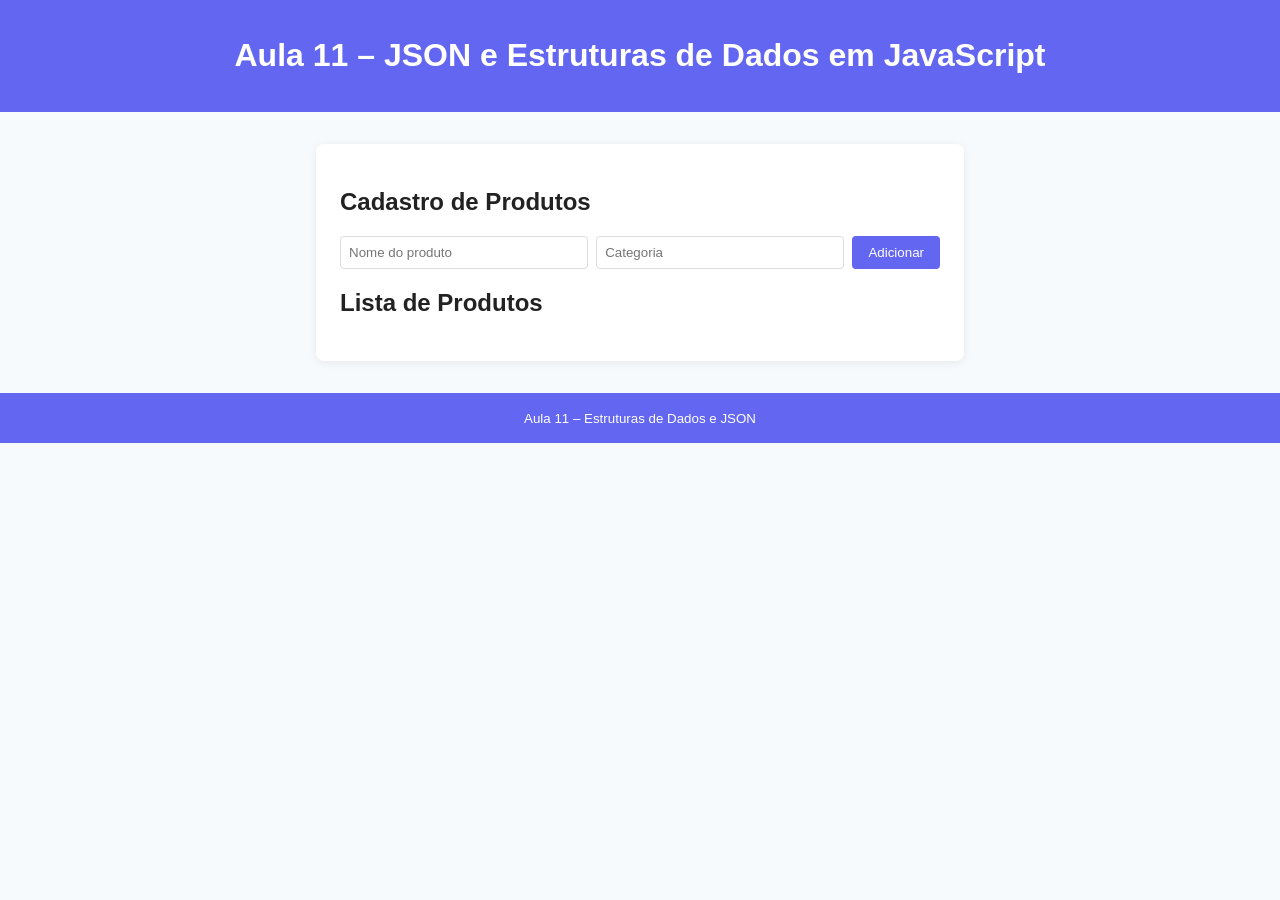
<file: aula-11-json-e-estruturas-em-js/index.html>
<!DOCTYPE html>
<html lang="pt-BR">
<head>
  <meta charset="UTF-8">
  <title>Aula 11 – JSON e Estruturas de Dados em JavaScript</title>
  <link rel="stylesheet" href="style.css">
</head>
<body>
  <header>
    <h1>Aula 11 – JSON e Estruturas de Dados em JavaScript</h1>
  </header>
  <main>
    <!-- Copilot: gerar aqui o formulário de cadastro de produtos -->
    <section id="cadastro">
      <h2>Cadastro de Produtos</h2>
      <form id="produtoForm">
        <input type="text" id="nome" placeholder="Nome do produto" required>
        <input type="text" id="categoria" placeholder="Categoria" required>
        <button type="submit">Adicionar</button>
      </form>
    </section>
    <!-- Copilot: gerar aqui a lista de produtos -->
    <section id="lista">
      <h2>Lista de Produtos</h2>
      <ul id="produtos"></ul>
    </section>
  </main>
  <footer>
    <small>Aula 11 – Estruturas de Dados e JSON</small>
  </footer>
  <script src="script.js"></script>
</body>
</html>
</file>
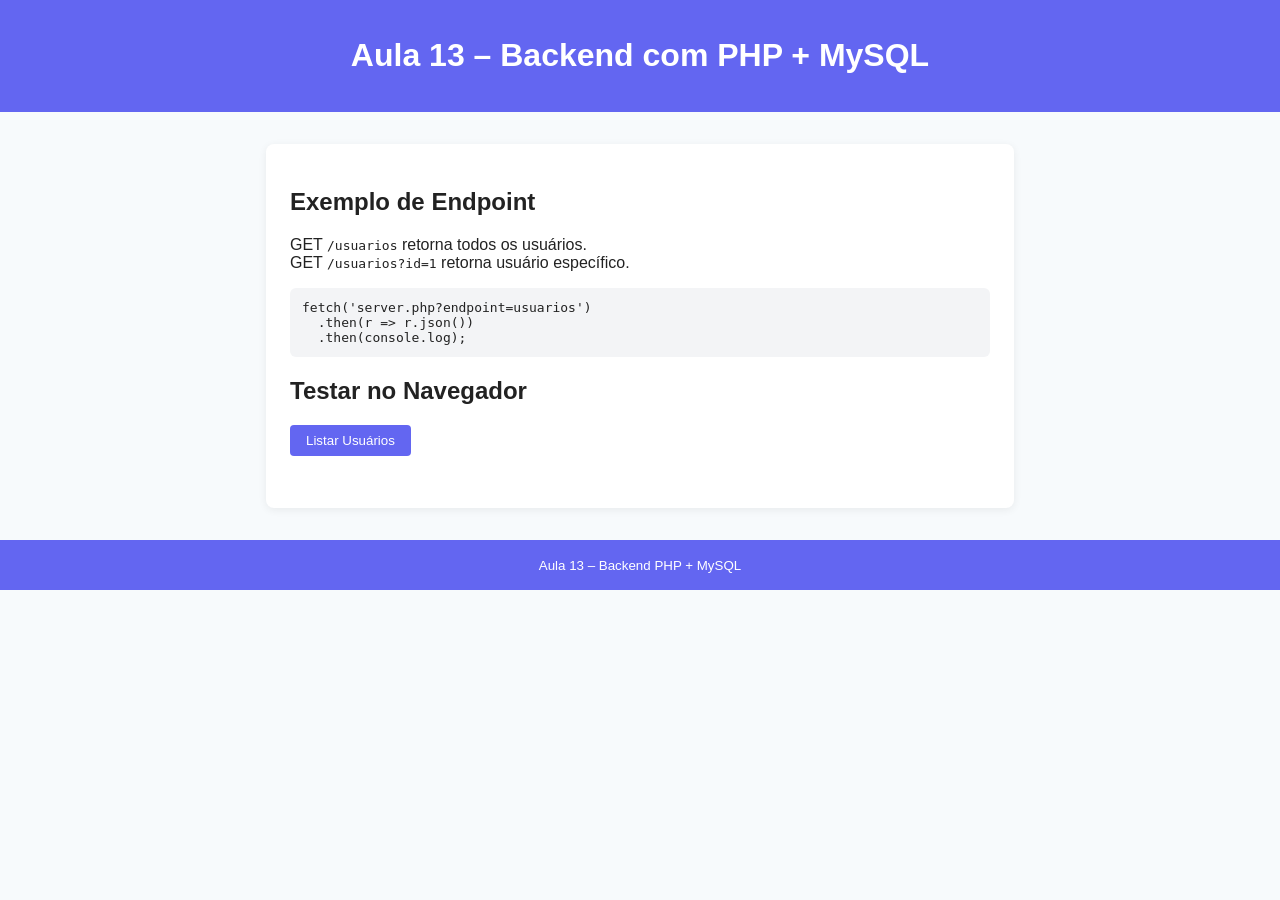
<file: aula-13-backend-php-e-mysql/index.html>
<!DOCTYPE html>
<html lang="pt-BR">
<head>
  <meta charset="UTF-8">
  <title>Aula 13 – Backend com PHP + MySQL</title>
  <link rel="stylesheet" href="style.css">
</head>
<body>
  <header>
    <h1>Aula 13 – Backend com PHP + MySQL</h1>
  </header>
  <main>
    <!-- Copilot: gerar aqui instruções e exemplos de uso do endpoint -->
    <section>
      <h2>Exemplo de Endpoint</h2>
      <p>GET <code>/usuarios</code> retorna todos os usuários.<br>
      GET <code>/usuarios?id=1</code> retorna usuário específico.</p>
      <pre><code>fetch('server.php?endpoint=usuarios')
  .then(r => r.json())
  .then(console.log);</code></pre>
    </section>
    <section>
      <h2>Testar no Navegador</h2>
      <button onclick="testarUsuarios()">Listar Usuários</button>
      <ul id="usuarios"></ul>
    </section>
  </main>
  <footer>
    <small>Aula 13 – Backend PHP + MySQL</small>
  </footer>
  <script src="script.js"></script>
</body>
</html>
</file>
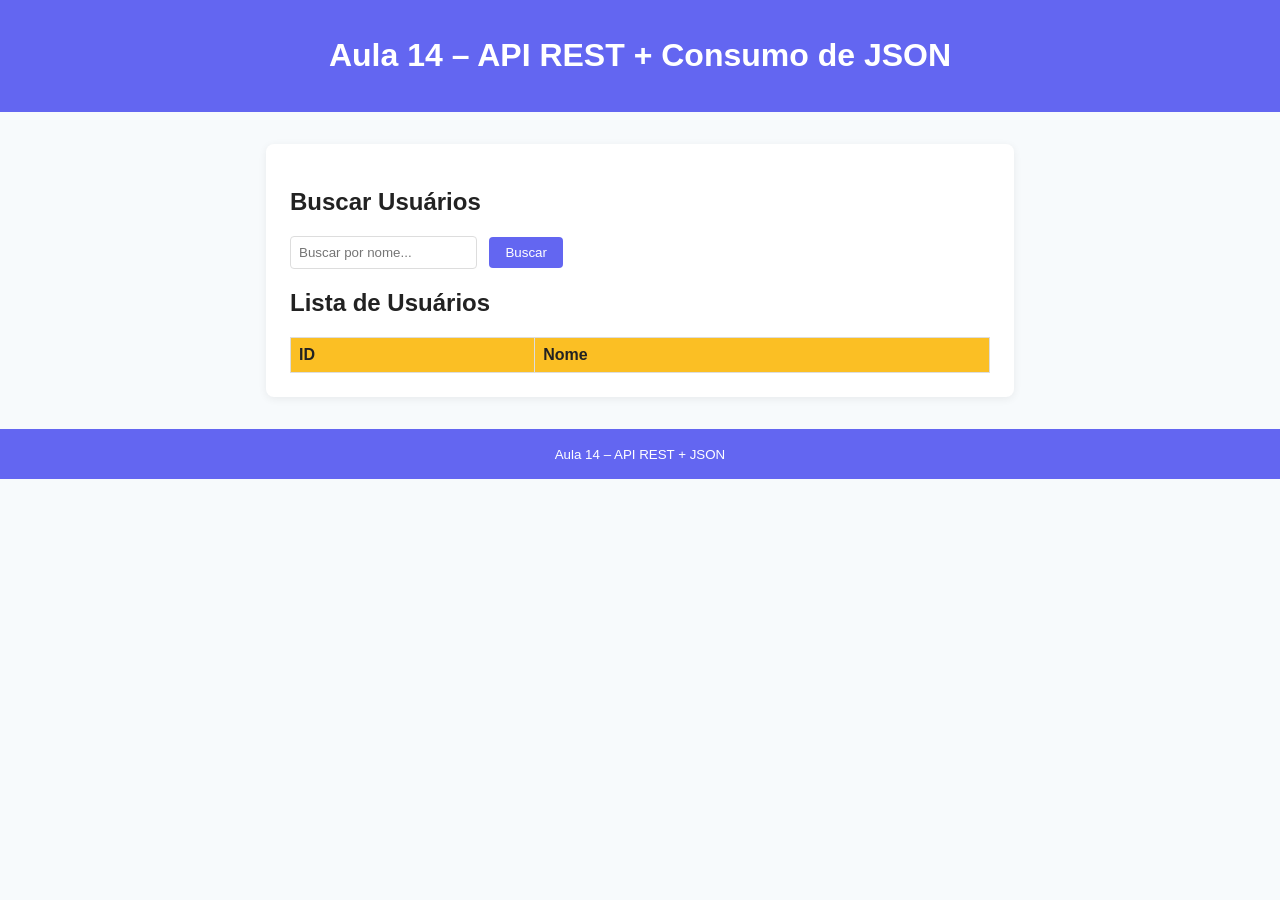
<file: aula-14-api-rest-json/index.html>
<!DOCTYPE html>
<html lang="pt-BR">
<head>
  <meta charset="UTF-8">
  <title>Aula 14 – API REST + Consumo de JSON</title>
  <link rel="stylesheet" href="style.css">
</head>
<body>
  <header>
    <h1>Aula 14 – API REST + Consumo de JSON</h1>
  </header>
  <main>
    <!-- Copilot: gerar aqui o campo de busca e tabela de usuários -->
    <section>
      <h2>Buscar Usuários</h2>
      <input type="text" id="busca" placeholder="Buscar por nome...">
      <button onclick="buscar()">Buscar</button>
    </section>
    <section>
      <h2>Lista de Usuários</h2>
      <table id="tabelaUsuarios">
        <thead><tr><th>ID</th><th>Nome</th></tr></thead>
        <tbody></tbody>
      </table>
    </section>
  </main>
  <footer>
    <small>Aula 14 – API REST + JSON</small>
  </footer>
  <script src="script.js"></script>
</body>
</html>
</file>
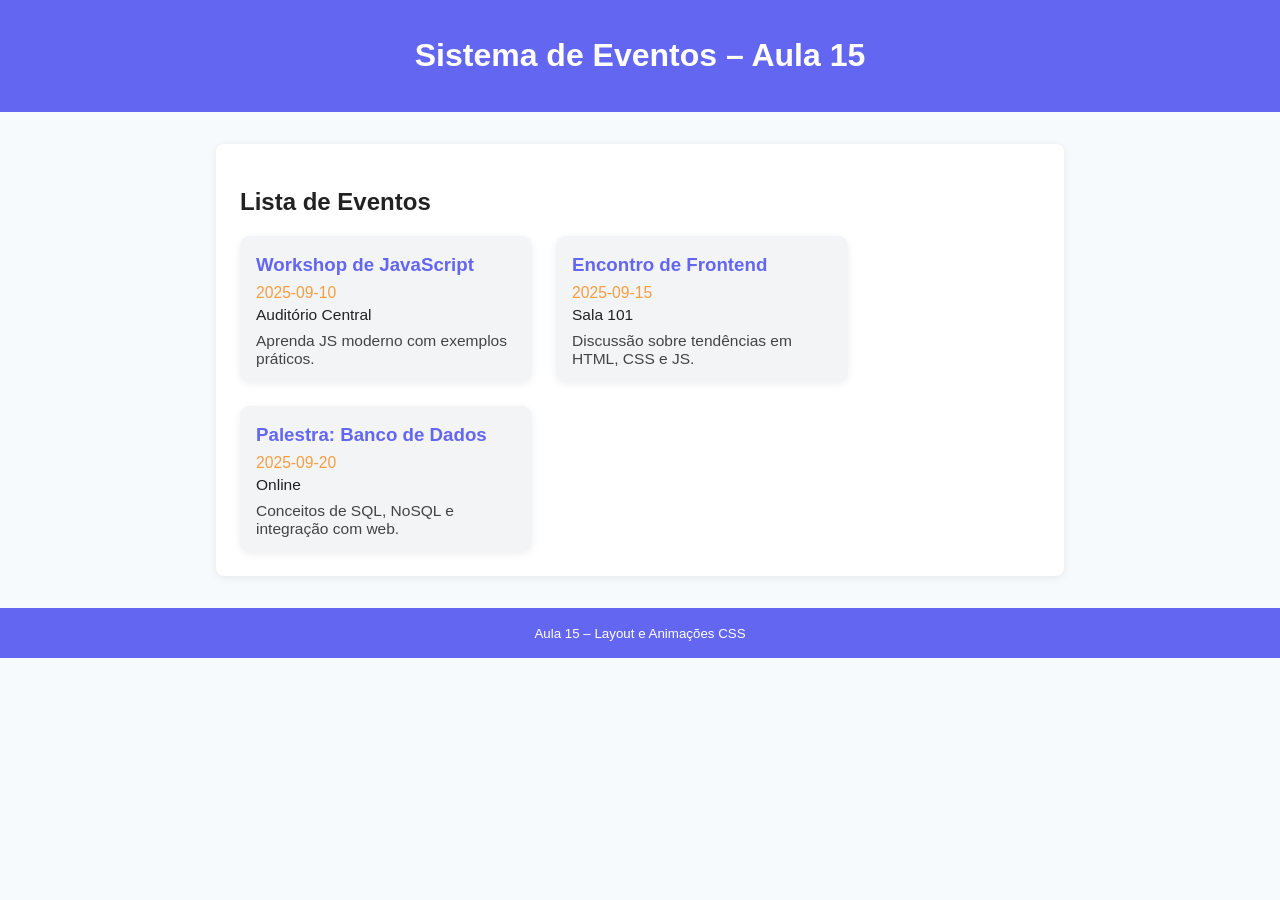
<file: aula-15/index.html>
<!DOCTYPE html>
<html lang="pt-BR">
<head>
  <meta charset="UTF-8">
  <title>Aula 15 – Sistema de Eventos com Animações</title>
  <link rel="stylesheet" href="style.css">
</head>
<body>
  <header>
    <h1>Sistema de Eventos – Aula 15</h1>
  </header>
  <main>
    <section class="eventos">
      <h2>Lista de Eventos</h2>
      <div id="eventos-lista" class="eventos-lista">
        <!-- Eventos inseridos via JS -->
      </div>
    </section>
  </main>
  <footer>
    <small>Aula 15 – Layout e Animações CSS</small>
  </footer>
  <script src="script.js"></script>
</body>
</html>
</file>
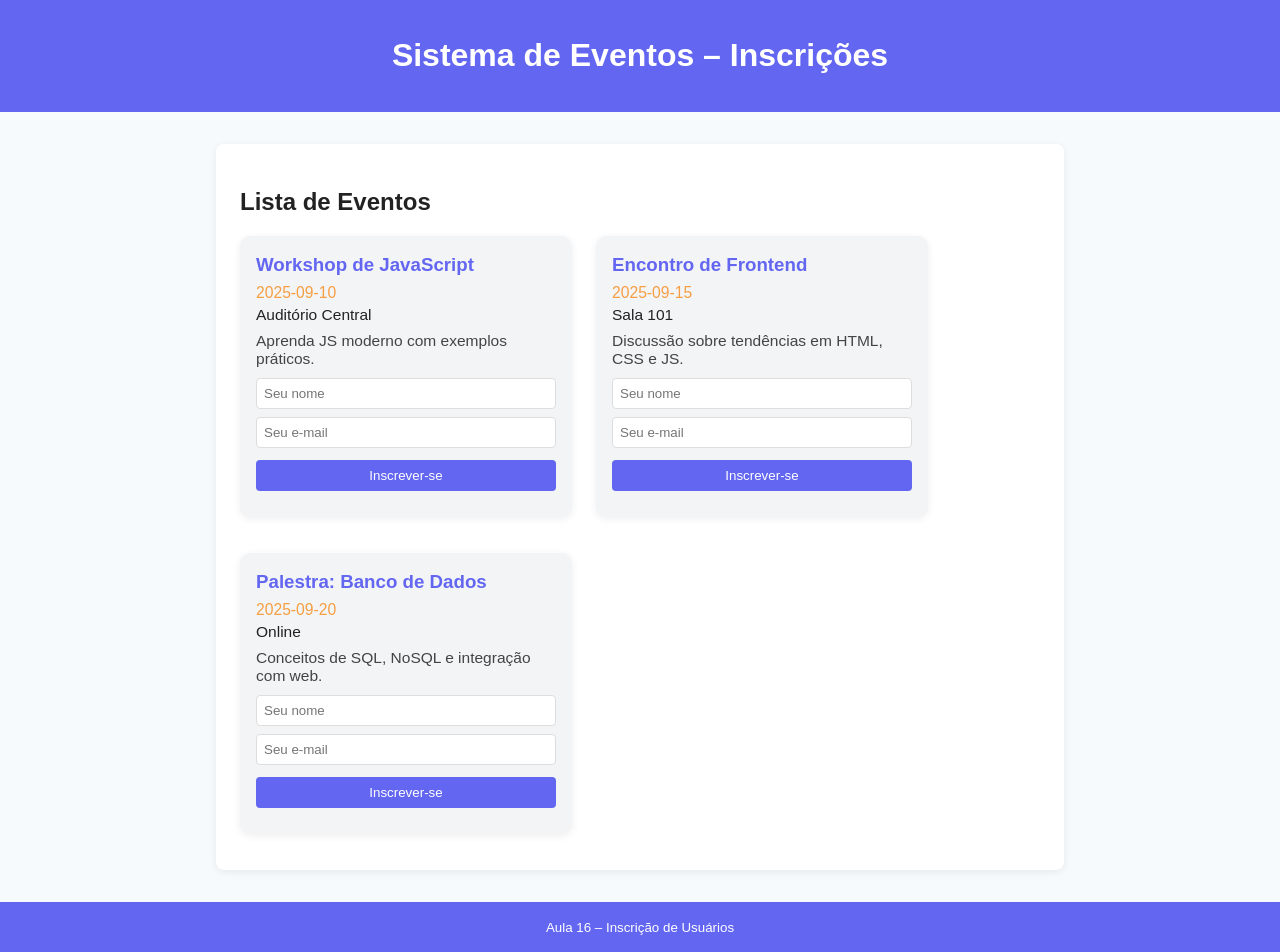
<file: aula-16/index.html>
<!DOCTYPE html>
<html lang="pt-BR">
<head>
  <meta charset="UTF-8">
  <title>Aula 16 – Inscrição em Eventos</title>
  <link rel="stylesheet" href="style.css">
</head>
<body>
  <header>
    <h1>Sistema de Eventos – Inscrições</h1>
  </header>
  <main>
    <section class="eventos">
      <h2>Lista de Eventos</h2>
      <div id="eventos-lista" class="eventos-lista">
        <!-- Eventos e formulários inseridos via JS -->
      </div>
    </section>
  </main>
  <footer>
    <small>Aula 16 – Inscrição de Usuários</small>
  </footer>
  <script src="script.js"></script>
</body>
</html>
</file>
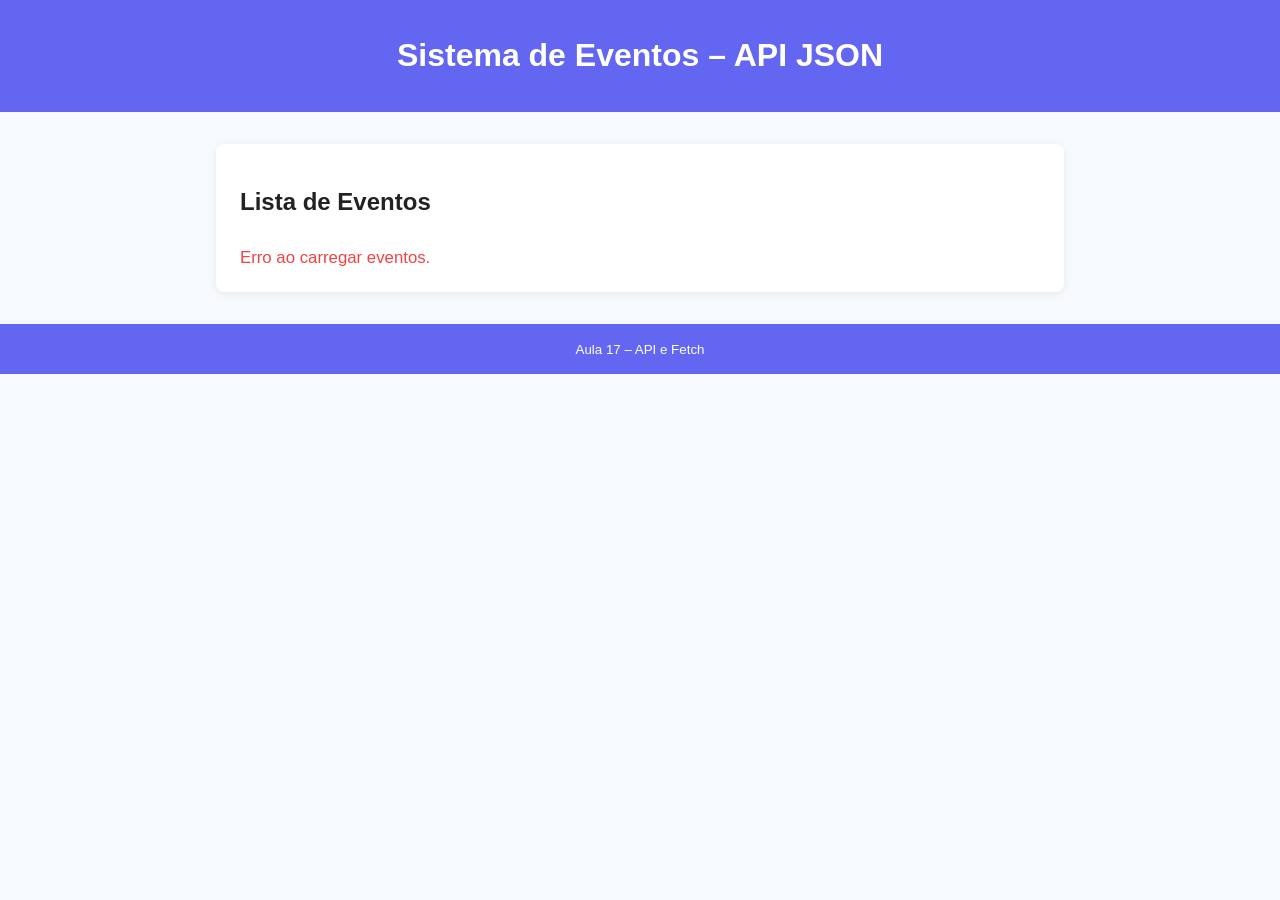
<file: aula-17/index.html>
<!DOCTYPE html>
<html lang="pt-BR">
<head>
  <meta charset="UTF-8">
  <title>Aula 17 – API de Eventos</title>
  <link rel="stylesheet" href="style.css">
</head>
<body>
  <header>
    <h1>Sistema de Eventos – API JSON</h1>
  </header>
  <main>
    <section class="eventos">
      <h2>Lista de Eventos</h2>
      <div id="loader" class="loader" style="display:none"></div>
      <div id="eventos-lista" class="eventos-lista"></div>
      <div id="erro-msg" class="erro-msg"></div>
    </section>
  </main>
  <footer>
    <small>Aula 17 – API e Fetch</small>
  </footer>
  <script src="script.js"></script>
</body>
</html>
</file>
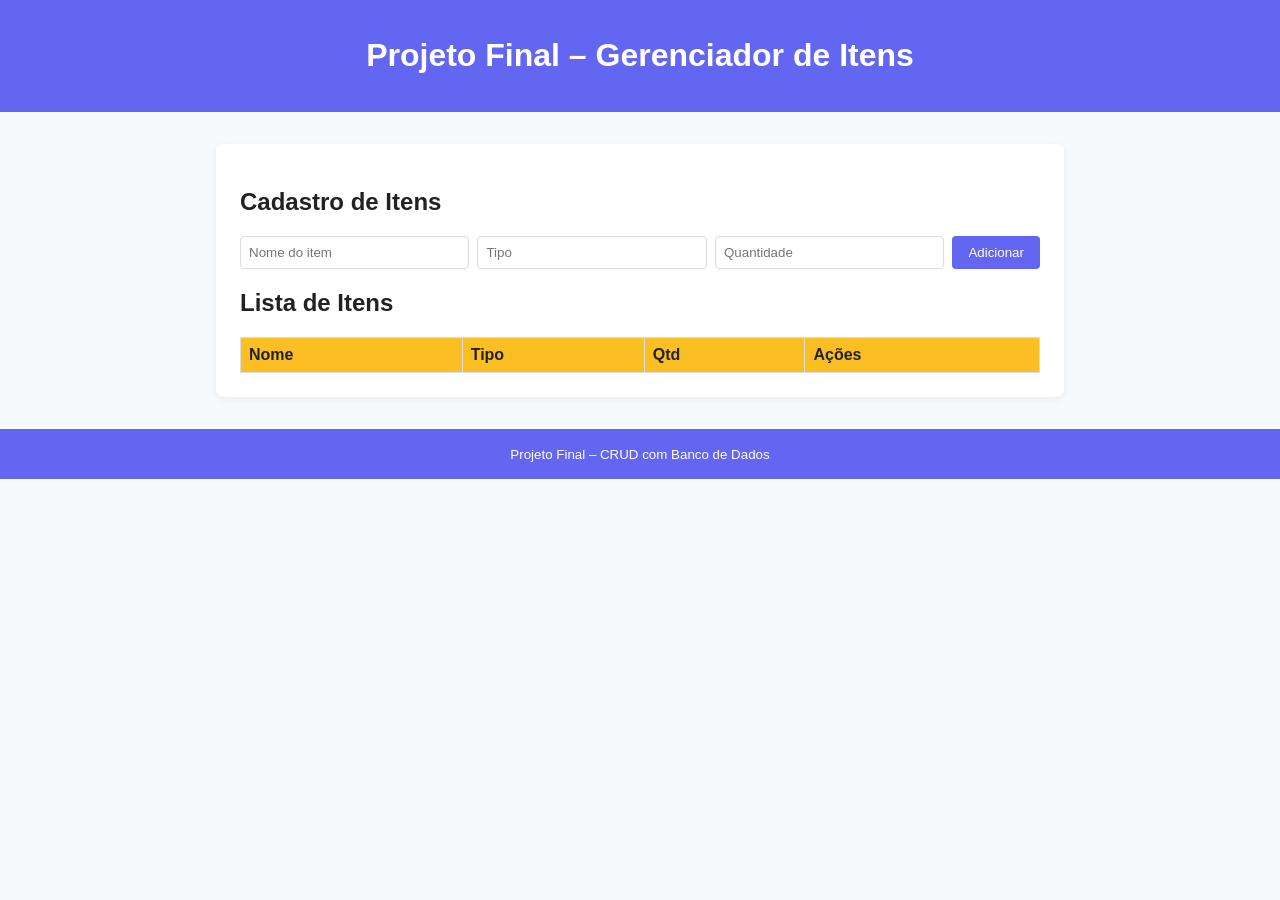
<file: projeto-final-gerenciador-de-itens/index.html>
<!DOCTYPE html>
<html lang="pt-BR">
<head>
  <meta charset="UTF-8">
  <title>Projeto Final – Gerenciador de Itens</title>
  <link rel="stylesheet" href="style.css">
</head>
<body>
  <header>
    <h1>Projeto Final – Gerenciador de Itens</h1>
  </header>
  <main>
    <!-- Copilot: gerar aqui o formulário de cadastro e tabela de itens -->
    <section id="cadastro">
      <h2>Cadastro de Itens</h2>
      <form id="itemForm">
        <input type="text" id="nome" placeholder="Nome do item" required>
        <input type="text" id="tipo" placeholder="Tipo" required>
        <input type="number" id="quantidade" placeholder="Quantidade" required min="1">
        <button type="submit">Adicionar</button>
      </form>
    </section>
    <section id="lista">
      <h2>Lista de Itens</h2>
      <table id="tabelaItens">
        <thead><tr><th>Nome</th><th>Tipo</th><th>Qtd</th><th>Ações</th></tr></thead>
        <tbody></tbody>
      </table>
    </section>
  </main>
  <footer>
    <small>Projeto Final – CRUD com Banco de Dados</small>
  </footer>
  <script src="script.js"></script>
</body>
</html>
</file>
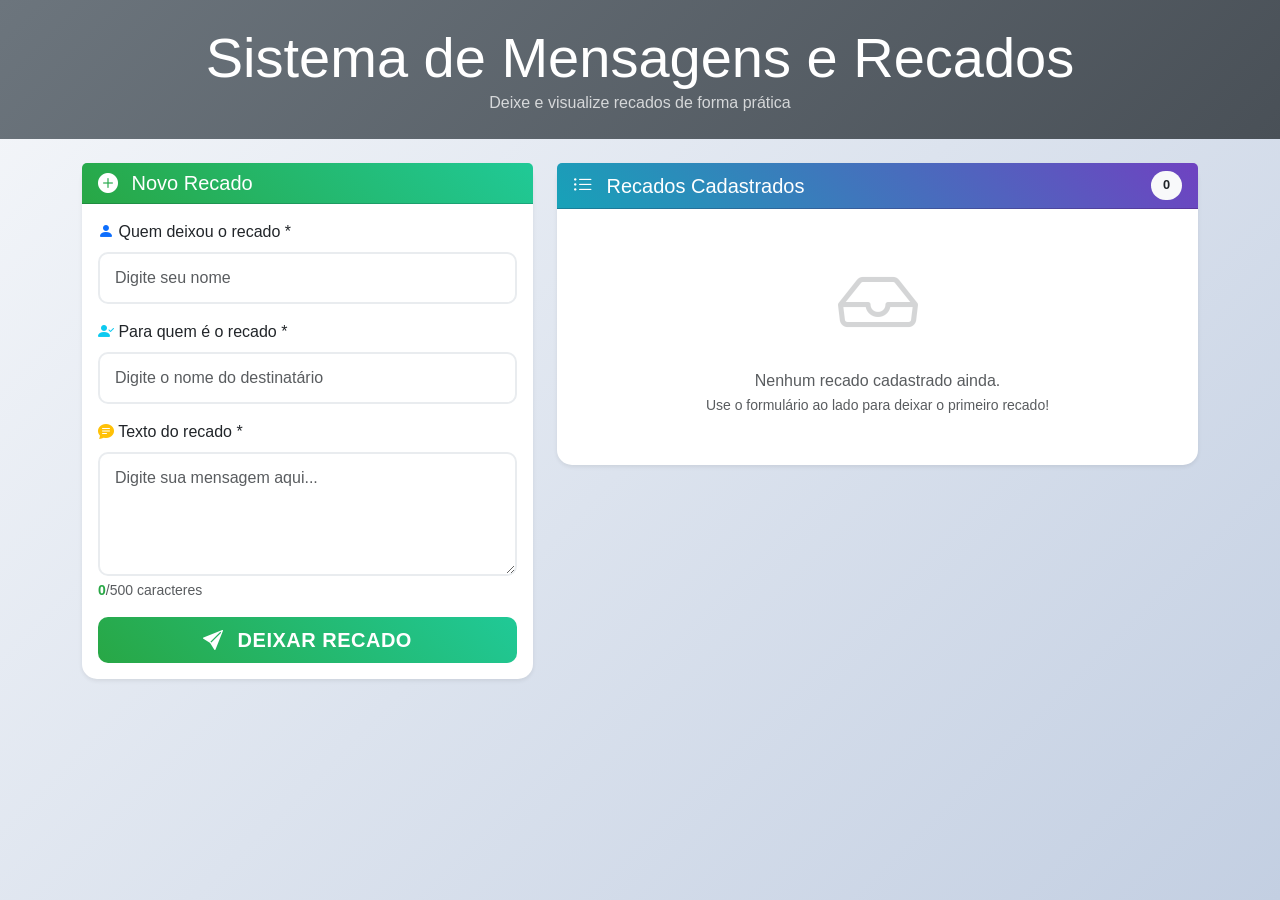
<file: Projeto-sistema-recados/index.html>
<!DOCTYPE html>
<html lang="pt-BR">
<head>
    <meta charset="UTF-8">
    <meta name="viewport" content="width=device-width, initial-scale=1.0">
    <title>Sistema de Recados</title>
    <!-- Bootstrap CSS -->
    <link href="https://cdn.jsdelivr.net/npm/bootstrap@5.3.2/dist/css/bootstrap.min.css" rel="stylesheet">
    <!-- Bootstrap Icons -->
    <link rel="stylesheet" href="https://cdn.jsdelivr.net/npm/bootstrap-icons@1.11.1/font/bootstrap-icons.css">
    <!-- jQuery -->
    <script src="https://code.jquery.com/jquery-3.7.1.min.js"></script>
    <!-- Custom CSS -->
    <link rel="stylesheet" href="styles.css">
</head>
<body>
    <div class="container-fluid bg-primary text-white py-4 mb-4">
        <div class="container">
            <h1 class="display-4 text-center mb-0">
                Sistema de Mensagens e Recados
            </h1>
            <p class="text-center mb-0 opacity-75">Deixe e visualize recados de forma prática</p>
        </div>
    </div>

    <div class="container">
        <div class="row">
            <!-- Formulário de Cadastro -->
            <div class="col-lg-5 mb-4">
                <div class="card shadow-sm">
                    <div class="card-header bg-success text-white">
                        <h5 class="mb-0">
                            <i class="bi bi-plus-circle-fill me-2"></i>
                            Novo Recado
                        </h5>
                    </div>
                    <div class="card-body">
                        <form id="formRecado">
                            <div class="mb-3">
                                <label for="quemDeixou" class="form-label">
                                    <i class="bi bi-person-fill text-primary"></i>
                                    Quem deixou o recado *
                                </label>
                                <input type="text" class="form-control" id="quemDeixou" placeholder="Digite seu nome" required>
                                <div class="invalid-feedback"></div>
                            </div>

                            <div class="mb-3">
                                <label for="paraQuem" class="form-label">
                                    <i class="bi bi-person-check-fill text-info"></i>
                                    Para quem é o recado *
                                </label>
                                <input type="text" class="form-control" id="paraQuem" placeholder="Digite o nome do destinatário" required>
                                <div class="invalid-feedback"></div>
                            </div>

                            <div class="mb-3">
                                <label for="textoRecado" class="form-label">
                                    <i class="bi bi-chat-text-fill text-warning"></i>
                                    Texto do recado *
                                </label>
                                <textarea class="form-control" id="textoRecado" rows="4" placeholder="Digite sua mensagem aqui..." required></textarea>
                                <div class="invalid-feedback"></div>
                                <div class="form-text">
                                    <span id="contadorCaracteres">0</span>/500 caracteres
                                </div>
                            </div>

                            <div class="d-grid">
                                <button type="submit" class="btn btn-success btn-lg">
                                    <i class="bi bi-send-fill me-2"></i>
                                    Deixar Recado
                                </button>
                            </div>
                        </form>
                    </div>
                </div>
            </div>

            <!-- Lista de Recados -->
            <div class="col-lg-7">
                <div class="card shadow-sm">
                    <div class="card-header bg-info text-white d-flex justify-content-between align-items-center">
                        <h5 class="mb-0">
                            <i class="bi bi-list-ul me-2"></i>
                            Recados Cadastrados
                        </h5>
                        <span class="badge bg-light text-dark" id="totalRecados">0</span>
                    </div>
                    <div class="card-body p-0">
                        <div id="listaRecados" class="list-group list-group-flush">
                            <!-- Mensagem quando não há recados -->
                            <div id="mensagemVazia" class="text-center py-5 text-muted">
                                <i class="bi bi-inbox display-1 opacity-25"></i>
                                <p class="mt-3 mb-0">Nenhum recado cadastrado ainda.</p>
                                <small>Use o formulário ao lado para deixar o primeiro recado!</small>
                            </div>
                        </div>
                    </div>
                </div>

                <!-- Botão para limpar todos os recados -->
                <div class="mt-3 text-end">
                    <button id="btnLimparTodos" class="btn btn-outline-danger" style="display: none;">
                        <i class="bi bi-trash-fill me-2"></i>
                        Limpar Todos os Recados
                    </button>
                </div>
            </div>
        </div>
    </div>

    <!-- Modal de Confirmação -->
    <div class="modal fade" id="modalConfirmacao" tabindex="-1">
        <div class="modal-dialog">
            <div class="modal-content">
                <div class="modal-header">
                    <h5 class="modal-title">
                        <i class="bi bi-exclamation-triangle-fill text-warning me-2"></i>
                        Confirmar Ação
                    </h5>
                    <button type="button" class="btn-close" data-bs-dismiss="modal"></button>
                </div>
                <div class="modal-body">
                    <p id="mensagemConfirmacao"></p>
                </div>
                <div class="modal-footer">
                    <button type="button" class="btn btn-secondary" data-bs-dismiss="modal">Cancelar</button>
                    <button type="button" class="btn btn-danger" id="btnConfirmar">Confirmar</button>
                </div>
            </div>
        </div>
    </div>

    <!-- Toast para notificações -->
    <div class="toast-container position-fixed bottom-0 end-0 p-3">
        <div id="toastNotificacao" class="toast" role="alert">
            <div class="toast-header">
                <i class="bi bi-check-circle-fill text-success me-2"></i>
                <strong class="me-auto">Sistema de Recados</strong>
                <button type="button" class="btn-close" data-bs-dismiss="toast"></button>
            </div>
            <div class="toast-body" id="mensagemToast">
                Recado cadastrado com sucesso!
            </div>
        </div>
    </div>

    <!-- Bootstrap JS -->
    <script src="https://cdn.jsdelivr.net/npm/bootstrap@5.3.2/dist/js/bootstrap.bundle.min.js"></script>
    <!-- Custom JavaScript -->
    <script src="script.js"></script>
</body>
</html>
</file>
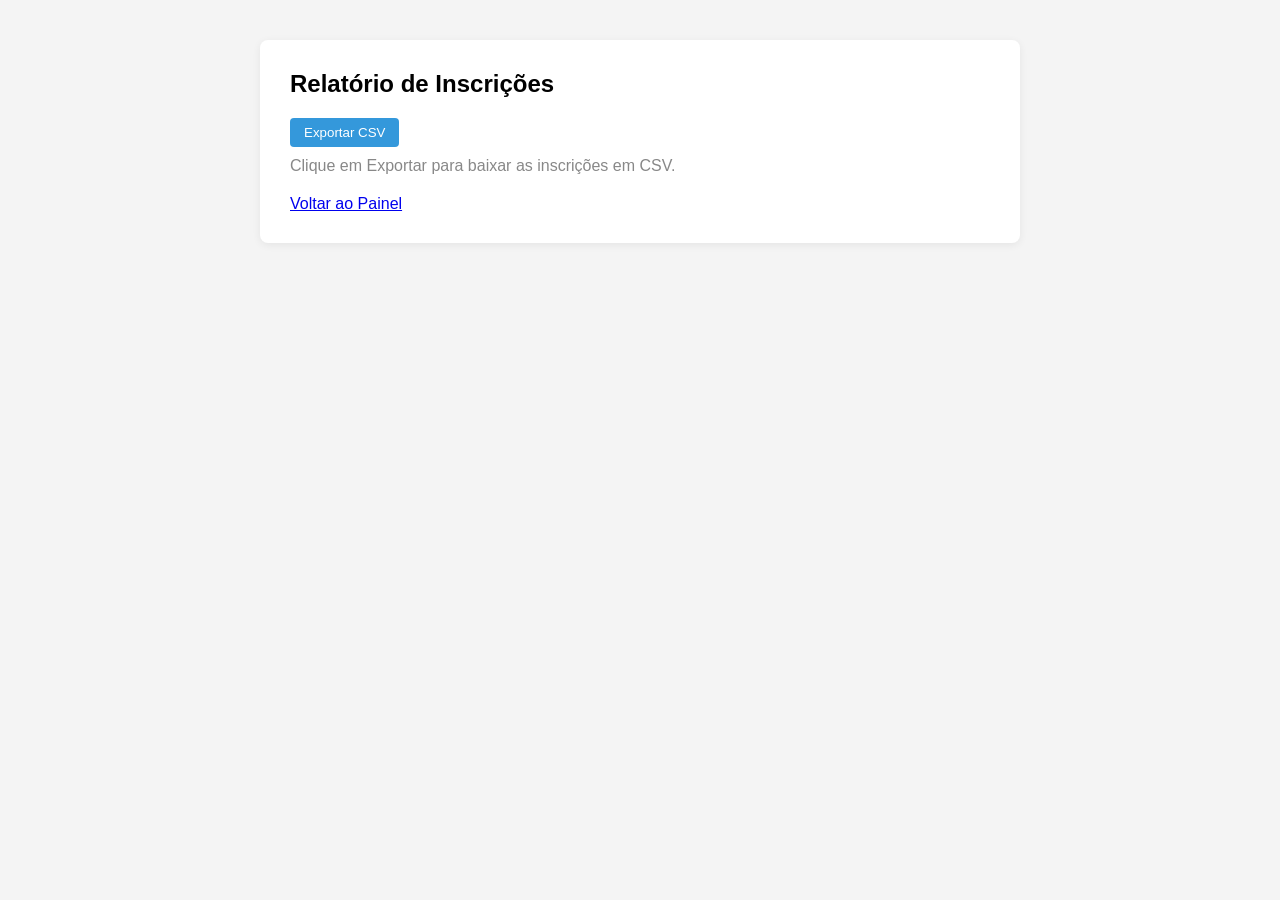
<file: aula-19/admin/relatorios.html>
<!DOCTYPE html>
<html lang="pt-br">
<head>
  <meta charset="UTF-8">
  <title>Relatórios de Inscrições - Admin</title>
  <link rel="stylesheet" href="relatorios.css">
</head>
<body>
  <div id="painel">
    <h2>Relatório de Inscrições</h2>
    <button onclick="exportarCSV()">Exportar CSV</button>
    <div id="dica">Clique em Exportar para baixar as inscrições em CSV.</div>
    <div id="inscricoes-lista"></div>
    <a href="../admin/dashboard.html">Voltar ao Painel</a>
  </div>
  <script src="relatorios.js"></script>
</body>
</html>
</file>
<file: aula-11-json-e-estruturas-em-js/style.css>
body {
  font-family: Arial, sans-serif;
  background: #f7fafc;
  margin: 0;
  color: #222;
}
header, footer {
  background: #6366f1;
  color: #fff;
  text-align: center;
  padding: 16px 0;
}
main {
  max-width: 600px;
  margin: 32px auto;
  background: #fff;
  border-radius: 8px;
  box-shadow: 0 2px 8px #0001;
  padding: 24px;
}
form {
  display: flex;
  gap: 8px;
  margin-bottom: 18px;
}
input[type="text"] {
  flex: 1;
  padding: 8px;
  border-radius: 4px;
  border: 1px solid #ddd;
}
button {
  background: #6366f1;
  color: #fff;
  border: none;
  border-radius: 4px;
  padding: 8px 16px;
  cursor: pointer;
}
ul {
  list-style: none;
  padding: 0;
}
li {
  background: #f3f4f6;
  margin-bottom: 8px;
  padding: 8px 12px;
  border-radius: 4px;
  display: flex;
  justify-content: space-between;
  align-items: center;
}
li span {
  font-weight: 500;
}
li button {
  background: #fbbf24;
  color: #222;
  margin-left: 8px;
}
/* Copilot: personalize cores, bordas e fontes conforme desejar */
</file>
<file: aula-13-backend-php-e-mysql/style.css>
body {
  font-family: Arial, sans-serif;
  background: #f7fafc;
  margin: 0;
  color: #222;
}
header, footer {
  background: #6366f1;
  color: #fff;
  text-align: center;
  padding: 16px 0;
}
main {
  max-width: 700px;
  margin: 32px auto;
  background: #fff;
  border-radius: 8px;
  box-shadow: 0 2px 8px #0001;
  padding: 24px;
}
pre {
  background: #f3f4f6;
  padding: 12px;
  border-radius: 6px;
  overflow-x: auto;
}
button {
  background: #6366f1;
  color: #fff;
  border: none;
  border-radius: 4px;
  padding: 8px 16px;
  cursor: pointer;
  margin-bottom: 12px;
}
ul {
  list-style: none;
  padding: 0;
}
li {
  background: #fbbf24;
  margin-bottom: 8px;
  padding: 8px 12px;
  border-radius: 4px;
  color: #222;
}
/* Copilot: personalize cores, bordas e fontes conforme desejar */
</file>
<file: aula-14-api-rest-json/style.css>
body {
  font-family: Arial, sans-serif;
  background: #f7fafc;
  margin: 0;
  color: #222;
}
header, footer {
  background: #6366f1;
  color: #fff;
  text-align: center;
  padding: 16px 0;
}
main {
  max-width: 700px;
  margin: 32px auto;
  background: #fff;
  border-radius: 8px;
  box-shadow: 0 2px 8px #0001;
  padding: 24px;
}
table {
  width: 100%;
  border-collapse: collapse;
  margin-top: 12px;
}
th, td {
  border: 1px solid #ddd;
  padding: 8px;
  text-align: left;
}
th {
  background: #fbbf24;
}
input[type="text"] {
  padding: 8px;
  border-radius: 4px;
  border: 1px solid #ddd;
  margin-right: 8px;
}
button {
  background: #6366f1;
  color: #fff;
  border: none;
  border-radius: 4px;
  padding: 8px 16px;
  cursor: pointer;
}
/* Copilot: personalize cores, bordas e fontes conforme desejar */
</file>
<file: aula-15/style.css>
body {
  font-family: Arial, sans-serif;
  background: #f7fafc;
  margin: 0;
  color: #222;
}
header, footer {
  background: #6366f1;
  color: #fff;
  text-align: center;
  padding: 16px 0;
}
main {
  max-width: 800px;
  margin: 32px auto;
  background: #fff;
  border-radius: 8px;
  box-shadow: 0 2px 8px #0001;
  padding: 24px;
}
.eventos-lista {
  display: flex;
  flex-wrap: wrap;
  gap: 24px;
  margin-top: 18px;
}
.evento-card {
  background: #f3f4f6;
  border-radius: 10px;
  box-shadow: 0 2px 8px #0001;
  width: 260px;
  padding: 18px 16px 14px 16px;
  transition: box-shadow .2s, transform .2s;
  opacity: 0;
  transform: translateY(30px);
}
.evento-card.animate {
  animation: fadeInUp .7s forwards;
}
.evento-card:hover {
  box-shadow: 0 6px 24px #6366f133;
  transform: translateY(-4px) scale(1.03);
}
.evento-card h3 {
  margin: 0 0 8px 0;
  color: #6366f1;
}
.evento-card .data {
  font-size: 0.98rem;
  color: #f59e42;
  margin-bottom: 4px;
  display: block;
}
.evento-card .local {
  font-size: 0.97rem;
  color: #222;
  margin-bottom: 8px;
  display: block;
}
.evento-card .desc {
  font-size: 0.97rem;
  color: #444;
}
@keyframes fadeInUp {
  to {
    opacity: 1;
    transform: translateY(0);
  }
}
</file>
<file: aula-16/style.css>
body {
  font-family: Arial, sans-serif;
  background: #f7fafc;
  margin: 0;
  color: #222;
}
header, footer {
  background: #6366f1;
  color: #fff;
  text-align: center;
  padding: 16px 0;
}
main {
  max-width: 800px;
  margin: 32px auto;
  background: #fff;
  border-radius: 8px;
  box-shadow: 0 2px 8px #0001;
  padding: 24px;
}
.eventos-lista {
  display: flex;
  flex-wrap: wrap;
  gap: 24px;
  margin-top: 18px;
}
.evento-card {
  background: #f3f4f6;
  border-radius: 10px;
  box-shadow: 0 2px 8px #0001;
  width: 300px;
  padding: 18px 16px 14px 16px;
  transition: box-shadow .2s, transform .2s;
  margin-bottom: 12px;
}
.evento-card h3 {
  margin: 0 0 8px 0;
  color: #6366f1;
}
.evento-card .data {
  font-size: 0.98rem;
  color: #f59e42;
  margin-bottom: 4px;
  display: block;
}
.evento-card .local {
  font-size: 0.97rem;
  color: #222;
  margin-bottom: 8px;
  display: block;
}
.evento-card .desc {
  font-size: 0.97rem;
  color: #444;
  margin-bottom: 10px;
}
.inscricao-form {
  display: flex;
  flex-direction: column;
  gap: 8px;
  margin-top: 8px;
}
.inscricao-form input[type="text"], .inscricao-form input[type="email"] {
  padding: 7px;
  border-radius: 4px;
  border: 1px solid #ddd;
}
.inscricao-form button {
  background: #6366f1;
  color: #fff;
  border: none;
  border-radius: 4px;
  padding: 8px 0;
  cursor: pointer;
  margin-top: 4px;
}
.status-msg {
  font-size: 0.97rem;
  margin-top: 4px;
  color: #22c55e;
}
.status-msg.error {
  color: #ef4444;
}
</file>
<file: aula-17/style.css>
body {
  font-family: Arial, sans-serif;
  background: #f7fafc;
  margin: 0;
  color: #222;
}
header, footer {
  background: #6366f1;
  color: #fff;
  text-align: center;
  padding: 16px 0;
}
main {
  max-width: 800px;
  margin: 32px auto;
  background: #fff;
  border-radius: 8px;
  box-shadow: 0 2px 8px #0001;
  padding: 24px;
}
.eventos-lista {
  display: flex;
  flex-wrap: wrap;
  gap: 24px;
  margin-top: 18px;
}
.evento-card {
  background: #f3f4f6;
  border-radius: 10px;
  box-shadow: 0 2px 8px #0001;
  width: 260px;
  padding: 18px 16px 14px 16px;
  margin-bottom: 12px;
}
.evento-card h3 {
  margin: 0 0 8px 0;
  color: #6366f1;
}
.evento-card .data {
  font-size: 0.98rem;
  color: #f59e42;
  margin-bottom: 4px;
  display: block;
}
.evento-card .local {
  font-size: 0.97rem;
  color: #222;
  margin-bottom: 8px;
  display: block;
}
.evento-card .desc {
  font-size: 0.97rem;
  color: #444;
}
.loader {
  border: 6px solid #f3f4f6;
  border-top: 6px solid #6366f1;
  border-radius: 50%;
  width: 36px;
  height: 36px;
  animation: spin 1s linear infinite;
  margin: 24px auto;
}
@keyframes spin {
  100% { transform: rotate(360deg); }
}
.erro-msg {
  color: #ef4444;
  margin-top: 12px;
  font-size: 1.05rem;
}
</file>
<file: projeto-final-gerenciador-de-itens/style.css>
body {
  font-family: Arial, sans-serif;
  background: #f7fafc;
  margin: 0;
  color: #222;
}
header, footer {
  background: #6366f1;
  color: #fff;
  text-align: center;
  padding: 16px 0;
}
main {
  max-width: 800px;
  margin: 32px auto;
  background: #fff;
  border-radius: 8px;
  box-shadow: 0 2px 8px #0001;
  padding: 24px;
}
form {
  display: flex;
  gap: 8px;
  margin-bottom: 18px;
}
input[type="text"], input[type="number"] {
  flex: 1;
  padding: 8px;
  border-radius: 4px;
  border: 1px solid #ddd;
}
button {
  background: #6366f1;
  color: #fff;
  border: none;
  border-radius: 4px;
  padding: 8px 16px;
  cursor: pointer;
}
table {
  width: 100%;
  border-collapse: collapse;
  margin-top: 12px;
}
th, td {
  border: 1px solid #ddd;
  padding: 8px;
  text-align: left;
}
th {
  background: #fbbf24;
}
td button {
  background: #fbbf24;
  color: #222;
  margin-right: 4px;
}
/* Copilot: personalize cores, bordas e fontes conforme desejar */
</file>
<file: Projeto-sistema-recados/styles.css>
/* Estilos customizados para o Sistema de Recados */

body {
    background: linear-gradient(135deg, #f5f7fa 0%, #c3cfe2 100%);
    min-height: 100vh;
    font-family: 'Segoe UI', Tahoma, Geneva, Verdana, sans-serif;
}

/* Animações de entrada */
@keyframes fadeInUp {
    from {
        opacity: 0;
        transform: translateY(30px);
    }
    to {
        opacity: 1;
        transform: translateY(0);
    }
}

@keyframes slideInRight {
    from {
        opacity: 0;
        transform: translateX(30px);
    }
    to {
        opacity: 1;
        transform: translateX(0);
    }
}

@keyframes pulse {
    0% {
        transform: scale(1);
    }
    50% {
        transform: scale(1.05);
    }
    100% {
        transform: scale(1);
    }
}

/* Cards com sombra e hover */
.card {
    border: none;
    border-radius: 15px;
    transition: all 0.3s ease;
    animation: fadeInUp 0.6s ease;
}

.card:hover {
    transform: translateY(-5px);
    box-shadow: 0 10px 25px rgba(0, 0, 0, 0.15) !important;
}

/* Formulário */
.form-control {
    border-radius: 10px;
    border: 2px solid #e9ecef;
    transition: all 0.3s ease;
    padding: 12px 15px;
}

.form-control:focus {
    border-color: #0d6efd;
    box-shadow: 0 0 0 0.2rem rgba(13, 110, 253, 0.15);
    transform: scale(1.02);
}

.form-control.is-invalid {
    border-color: #dc3545;
    animation: pulse 0.5s ease;
}

.form-control.is-valid {
    border-color: #198754;
}

/* Botões */
.btn {
    border-radius: 10px;
    font-weight: 600;
    transition: all 0.3s ease;
    text-transform: uppercase;
    letter-spacing: 0.5px;
}

.btn:hover {
    transform: translateY(-2px);
    box-shadow: 0 5px 15px rgba(0, 0, 0, 0.2);
}

.btn-success {
    background: linear-gradient(45deg, #28a745, #20c997);
    border: none;
}

.btn-danger {
    background: linear-gradient(45deg, #dc3545, #fd7e14);
    border: none;
}

.btn-outline-danger:hover {
    background: linear-gradient(45deg, #dc3545, #fd7e14);
    border-color: transparent;
}

/* Header */
.bg-primary {
    background: linear-gradient(135deg, #6c757d 0%, #495057 100%) !important;
}

.card-header.bg-success {
    background: linear-gradient(45deg, #28a745, #20c997) !important;
}

.card-header.bg-info {
    background: linear-gradient(45deg, #17a2b8, #6f42c1) !important;
}

/* Lista de recados */
.recado-item {
    transition: all 0.3s ease;
    border-left: 4px solid transparent;
    animation: slideInRight 0.5s ease;
}

.recado-item:hover {
    background-color: #f8f9fa;
    border-left-color: #0d6efd;
    transform: translateX(5px);
}

.recado-header {
    background: linear-gradient(45deg, #f8f9fa, #e9ecef);
    border-radius: 8px;
    padding: 10px 15px;
    margin-bottom: 10px;
}

.recado-texto {
    background-color: #fff;
    border-radius: 10px;
    padding: 15px;
    border-left: 4px solid #0d6efd;
    margin: 10px 0;
    box-shadow: 0 2px 5px rgba(0, 0, 0, 0.05);
}

.recado-footer {
    font-size: 0.85rem;
    color: #6c757d;
    border-top: 1px solid #e9ecef;
    padding-top: 10px;
    margin-top: 10px;
}

/* Botão de remoção */
.btn-remover {
    opacity: 0;
    transition: all 0.3s ease;
    transform: scale(0.8);
}

.recado-item:hover .btn-remover {
    opacity: 1;
    transform: scale(1);
}

/* Contador de caracteres */
#contadorCaracteres {
    font-weight: bold;
    color: #28a745;
}

.contador-warning {
    color: #ffc107 !important;
}

.contador-danger {
    color: #dc3545 !important;
}

/* Badge */
.badge {
    font-size: 0.8rem;
    padding: 8px 12px;
    border-radius: 20px;
}

/* Mensagem vazia */
#mensagemVazia {
    animation: fadeInUp 0.8s ease;
}

/* Toast personalizado */
.toast {
    border-radius: 10px;
    border: none;
    box-shadow: 0 5px 15px rgba(0, 0, 0, 0.2);
}

.toast-success {
    background-color: #d4edda;
    border-left: 4px solid #28a745;
}

.toast-error {
    background-color: #f8d7da;
    border-left: 4px solid #dc3545;
}

/* Modal */
.modal-content {
    border-radius: 15px;
    border: none;
    box-shadow: 0 10px 30px rgba(0, 0, 0, 0.3);
}

.modal-header {
    border-bottom: 2px solid #e9ecef;
    border-radius: 15px 15px 0 0;
}

/* Responsividade */
@media (max-width: 768px) {
    .container-fluid {
        padding: 20px 15px;
    }
    
    .display-4 {
        font-size: 2rem;
    }
    
    .card {
        margin-bottom: 20px;
    }
    
    .btn-lg {
        padding: 12px 20px;
        font-size: 1rem;
    }
}

/* Animação de loading */
.loading {
    position: relative;
    overflow: hidden;
}

.loading::after {
    content: '';
    position: absolute;
    top: 0;
    left: -100%;
    width: 100%;
    height: 100%;
    background: linear-gradient(90deg, transparent, rgba(255, 255, 255, 0.4), transparent);
    animation: loading 1.5s infinite;
}

@keyframes loading {
    0% {
        left: -100%;
    }
    100% {
        left: 100%;
    }
}

/* Efeitos de hover nos ícones */
.bi {
    transition: all 0.3s ease;
}

.card-header .bi:hover {
    transform: rotate(360deg);
}

/* Scrollbar customizada */
::-webkit-scrollbar {
    width: 8px;
}

::-webkit-scrollbar-track {
    background: #f1f1f1;
    border-radius: 10px;
}

::-webkit-scrollbar-thumb {
    background: linear-gradient(45deg, #667eea, #764ba2);
    border-radius: 10px;
}

::-webkit-scrollbar-thumb:hover {
    background: linear-gradient(45deg, #764ba2, #667eea);
}
</file>
<file: aula-19/admin/relatorios.css>
body { font-family: Arial, sans-serif; background: #f4f4f4; }
#painel { max-width: 700px; margin: 40px auto; background: #fff; padding: 30px; border-radius: 8px; box-shadow: 0 2px 8px #0001; }
h2 { margin-top: 0; }
#inscricoes-lista { margin: 20px 0; }
.inscricao-card { background: #f9f9f9; border: 1px solid #ddd; border-radius: 5px; padding: 12px; margin-bottom: 10px; }
#dica { color: #888; margin-bottom: 10px; }
button { background: #3498db; color: #fff; border: none; padding: 7px 14px; border-radius: 4px; cursor: pointer; margin-bottom: 10px; }
</file>
